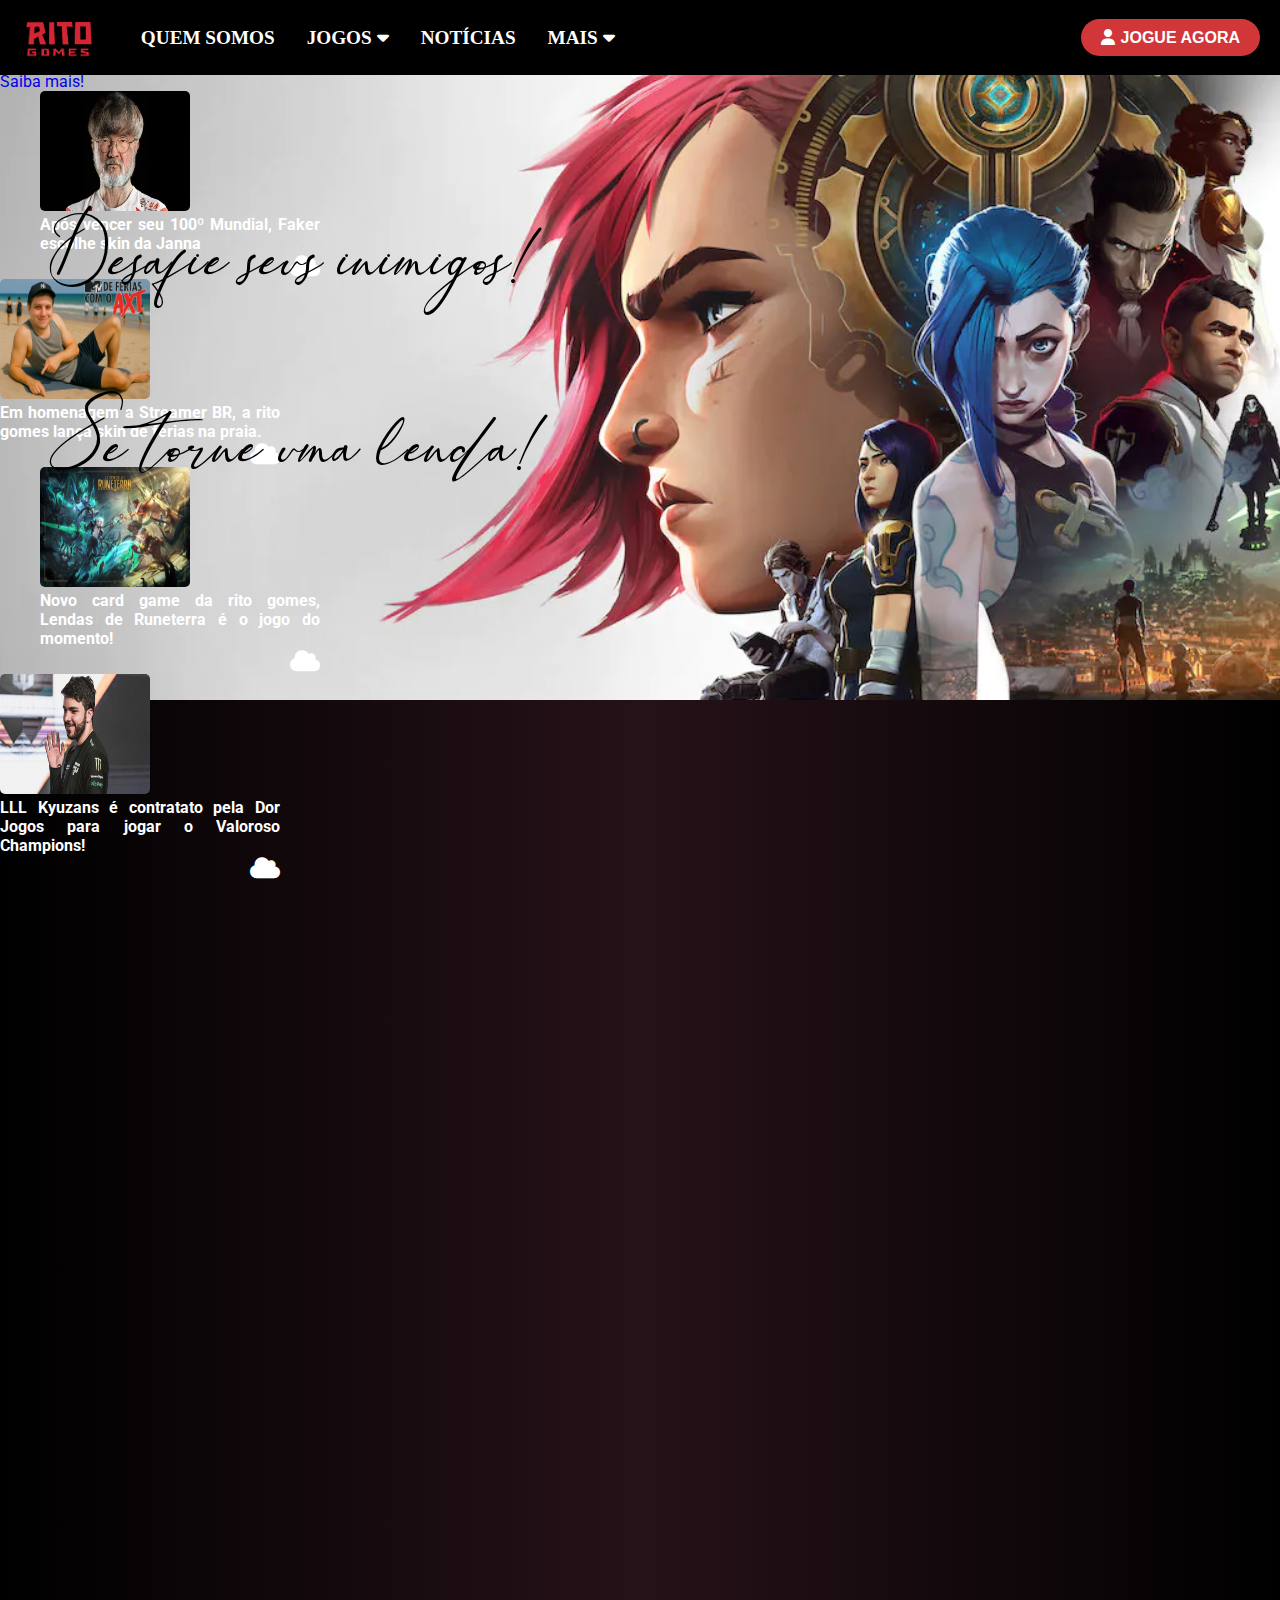
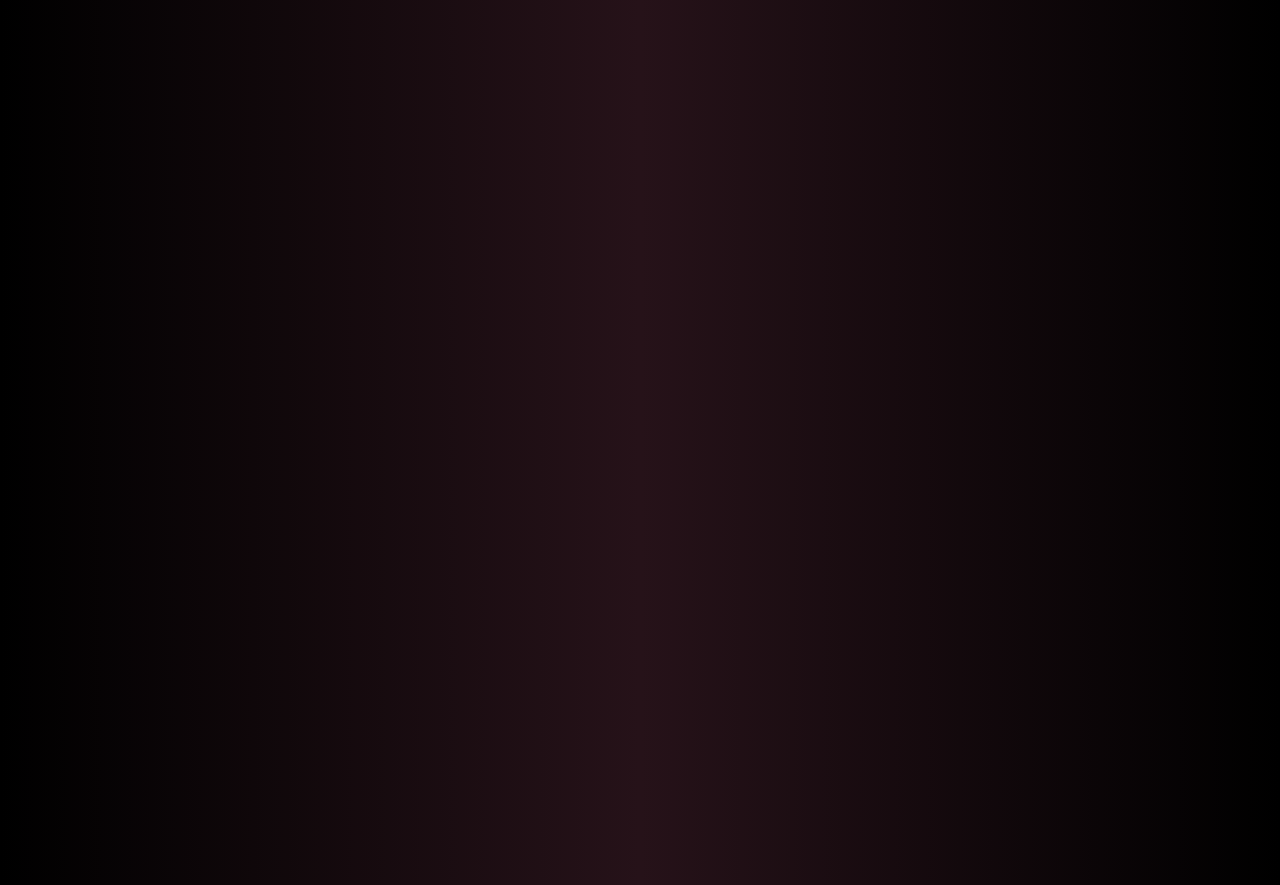
<file: index.html>
<!DOCTYPE html>
<html>
<head>
    <meta charset="UTF-8" />
    <title>Home | Rito Gomes</title>
    <link rel="stylesheet" href="../src/css/root.css">
    <link rel="stylesheet" href="../src/css/navbar.css">
    <link rel="stylesheet" href="../src/css/index.css">
</head>
<body>

    <!-- Banner do site -->
    <header class="principal-header">
        <!-- Logo imagem 90x72 -->
        <a href="../index.html">
            <img class="logo" src="/src/img/logo.png">
        </a>
        
        <!-- barra de navegação -->
        <nav>
            <ul>
                <li>
                    <a href="/jogos.html" class="nav-item">QUEM SOMOS</a>
                </li>
                <li>
                    <a href="/personagens.html" class="nav-item icon">JOGOS</a>
                    <div class="dropdown-content">
                        <ul>
                            <li>
                                <a href="#" class="nav-item">Liga das lendas</a>
                            </li>
                            <li>
                                <a href="#" class="nav-item">Valoroso</a>
                            </li>
                            <li>
                                <a href="#" class="nav-item">Taticas de luta de time</a>
                            </li>
                        </ul>
                    </div>
                </li>
                <li>
                    <a href="/noticias.html" class="nav-item">NOTÍCIAS</a>
                </li>
                <li>
                    <a href="/mais.html" class="nav-item icon">MAIS</a>
                    <div class="dropdown-content">
                        <ul>
                            <li>
                                <a href="#" class="nav-item">Torneios</a>
                            </li>
                            <li>
                                <a href="#" class="nav-item">Comunidade</a>
                            </li>
                            <li>
                                <a href="#" class="nav-item">Suporte</a>
                            </li>
                        </ul>
                    </div>
                </li>
            </ul>
        </nav>

        <a href="#" class="btn-login">JOGUE AGORA</a>
    </header>

    <section class="apresentacao">
        <!-- frase de efeito na frente da imagem -->
        <div class="frs-eft">
            <span>Desafie seus inimigos!<br>Se torne uma lenda!</span>
        </div>
        
        <img class="welcome-photo" src="../src/img/Arcano.webp">
    </section>

    <main>
        <header>
            <h2>NOTÍCIAS</h2>

            <a href="#">Saiba mais!</a>
        </header>
        

        <a href="#">
            <article class="primeira-article">
                <img src="src/img/Faker Idoso.webp">

                <div class="texto-noticias">
                    <p>
                        Após vencer seu 100º Mundial, Faker escolhe skin da Janna
                    </p>
                    <a></a>
                </div>
            </article>
        </a>
        

        <article class="segunda-article">
            <img src="src/img/Ferias_com_Axt.jpeg">
            
            <div class="texto-noticias">
                <p>
                    Em homenagem a Streamer BR, a rito gomes lança skin de ferias na praia.
                </p>
                <a></a>
            </div>
        </article>

        <article class="terceira-article">
            <img src="src/img/legendsOFruneterra.jpg">
            
            <div class="texto-noticias">
                <p>
                    Novo card game da rito gomes, Lendas de Runeterra é o jogo do momento!
                </p>
                <a></a>
            </div>
        </article>

        
        <article class="quarta-article">
            <img src="src/img/LLL Kyuzans.webp">
           
            <div class="texto-noticias">
                <p>
                    LLL Kyuzans é contratato pela Dor Jogos para jogar o Valoroso Champions!
                </p>
                <a></a>
            </div>
        </article>


    </main>

    <footer>
        
    </footer>

</body>
</html>
</file>
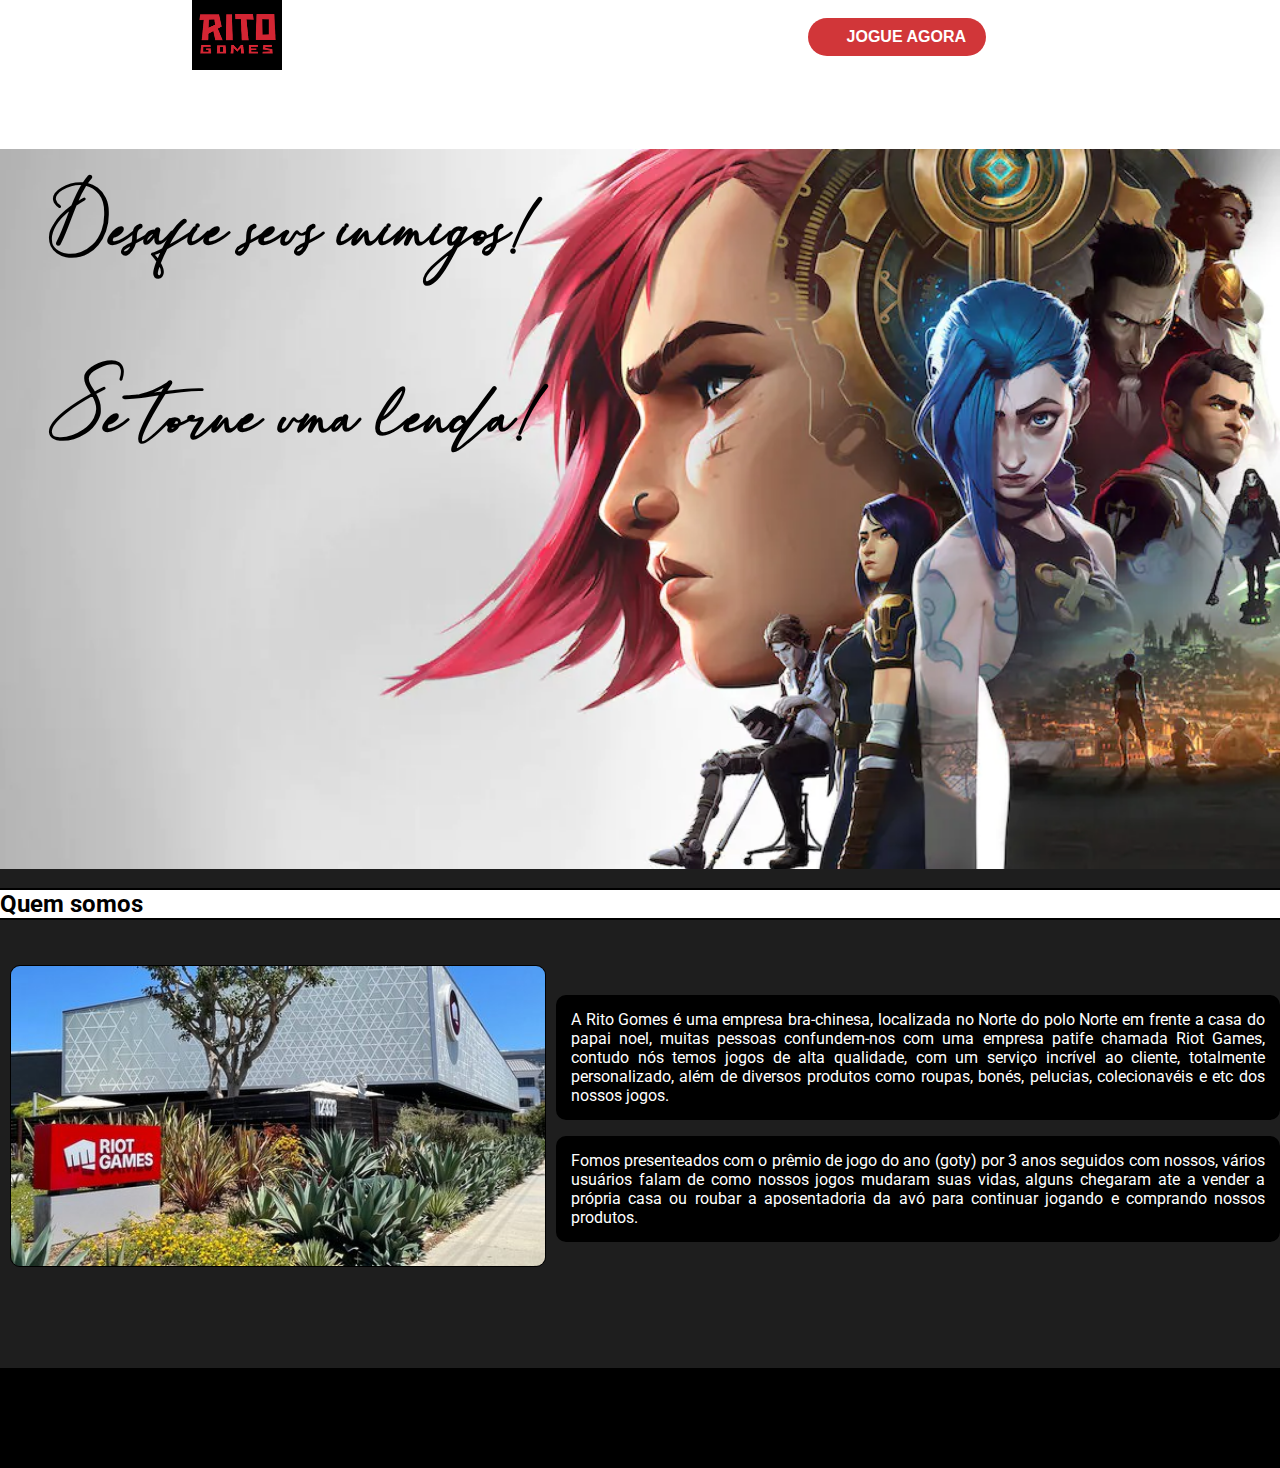
<file: versoes anteriores/index.html>
<!DOCTYPE html>
<html>
<head>
    <meta charset="UTF-8" />
    <title>Home | Rito Gomes</title>

    <!-- folhas de estilo -->
    <link rel="stylesheet" href="../src/css/navbar.css">

    <style>
        /* Import de fonte Roboto */
        @import url("https://fonts.googleapis.com/css2?family=Roboto:wght@300&display=swap");

        /* PALETA DE CORES BUSCADA
            CINZA CARVÃO: rgb(54, 69, 79);
            PRETO SUAVE: rgb(30, 30, 30);
            GRAFITE PROFUNDO: rgb(25, 35, 40);
        
        */

        :root {
            font-family: 'roboto', 'sans-serif';
        }

        @font-face {
            font-family: 'Signature';
            src: url('../src/fontes/beautiful-kisses/Beautiful\ Kisses.ttf') format('truetype');
        }

        body {
            display: flex;
            align-items: center;
            flex-direction: column;
            margin: 0;  
        }

        nav {
            z-index: 3;
        }

        /* Barra lateral - DESCONTINUADA 
            aside {
                align-self: flex-end;
                position:absolute;
                background-color: rgba(42, 16, 160, 0.8);
                border: 1px solid rgb(0, 0, 0);
                color: white;
                border-radius: 10px;
                padding: 15px;
                top: 150px;
                right: 50px;
                z-index: 0;
                width: 300px;
            }
            

            aside ul {
                padding: 25px 25px 0px 25px;
                display: flex;
                flex-direction: column;
                gap: 30px;
            }

            aside a {
                padding: 5px;
                color: white;
                text-decoration: none;
            }

            aside a:hover {
                color: gold;
                border-radius: 10px ;
                border: 1px solid black;
                background-color: blue;
            }
        */

        /* principal conteúdo do site */
        main img {
            margin: 75px 0px -5px 0px;
            width: 100%;
            height: auto;
        }

        /* sigla para frase de efeito que fica no inicio do site */
        .frs-eft {
            font-family: 'Signature';
            font-weight: bold;
            font-size: 40pt;
            z-index: 1;
            position: absolute;
            display: block;
            color: rgb(0, 0, 0); 
            top: 100px;
            left: 50px;
        }

        /* Resolver gap branco no meio da div e da imagem superior, 
           resolver paragrafo no centro
        */
        
        /* apresentação da empresa */
        /* container dos paragrafos de apresentação */
        .apresentation-content {
            background-color: rgb(30, 30, 30);
            display: flex;
            align-items: center;
            flex-direction: row;
            justify-content: space-between;
            height: 500px;

        }

        .apresentation-content h2 {
            align-self: flex-start;
            display: block;
            width: 100%;
            position: absolute;
            background-color: white;
            border-top: 2px solid black;
            border-bottom: 2px solid black;
        }

        .sede-imagem {
            height: 300px;
            width: auto;
            border: 1px solid black;
            border-radius: 10px;
            margin: 0px 10px 0px 10px;
        }

        /* paragrafo de apresentação */
        .apresentation-content p {
            border-radius: 10px;
            background-color: black;
            color: white;
            padding: 15px;
            text-align: justify;
            
        }

        /* animação crescendo */
        .apresentation-content p:hover {
            animation-name: aumentar_tamanho;
            animation-duration: 0.5s;
            animation-fill-mode: forwards;
        }

        @keyframes aumentar_tamanho {
            from {padding: 15px;}
            to {padding: 25px;}
        }

        /* rodape do site */
        footer {
            background-color: black;
            width: 100%;
            height: 100px;
        }
    </style>
</head>
<body>

    <!-- Barra de navegação do site -->
    <nav>
        <!-- Logo imagem 90x72 -->
        <a class="link-logo" href="../index.html">
            <img class="nav-logo" src="/src/img/logo.png">
        </a>
        
        <!-- barra de navegação -->
        <ul>
            <li>
                <a href="/jogos.html" class="nav-item">QUEM SOMOS</a>
            </li>
            <li>
                <a href="/personagens.html" class="nav-item icon">JOGOS</a>
                <div class="dropdown-content">
                    <ul>
                        <li>
                            <a href="#" class="nav-item">Liga das lendas</a>
                        </li>
                        <li>
                            <a href="#" class="nav-item">Valoroso</a>
                        </li>
                        <li>
                            <a href="#" class="nav-item">Táticas de time</a>
                        </li>
                    </ul>
                </div>
            </li>
            <li>
                <a href="/noticias.html" class="nav-item">UNIVERSO</a>
            </li>
            <li>
                <a href="/mais.html" class="nav-item icon">MAIS</a>
                <!-- sub-menu de mais informações -->
                <div class="dropdown-content">
                    <ul>
                        <li>
                            <a href="#" class="nav-item">Torneios</a>
                        </li>
                        <li>
                            <a href="#" class="nav-item">Comunidade</a>
                        </li>
                        <li>
                            <a href="#" class="nav-item">Suporte</a>
                        </li>
                    </ul>
                </div>
            </li>
        </ul>

        <a href="#" class="btn-login">JOGUE AGORA</a>
    </nav>

    <!--         RETIRADO POR QUESTÕES ESTETICAS
    <aside>
        <h2>Principais tópicos</h2>

        <ul>
            <li><a href="#apresentation-content">Quem somos</a></li>
            <li><a href="#">Jogos</a>
                <ul>
                    <li><a href="#">Liga das lendas</a></li>
                    <li><a href="#">Táticas de luta de time</a></li>
                    <li><a href="#">Valoroso</a></li>
                </ul>
            </li>
            <li><a href="#">Trabalhe com a gente</a></li>
            <li><a href="#">Suporte</a></li>
        </ul>
    </aside>
    -->

    <main>
        <!-- frase de efeito na frente da imagem -->
        <div class="frs-eft">
            <span>Desafie seus inimigos!<br>Se torne uma lenda!</span>
        </div>
        

        <img src="../src/img/Arcano.webp">

        <!-- div apresentando quem é a empresa e o que faz -->
        <div class="apresentation-content" id="apresentation-content">

            <h2>Quem somos</h2>

            <div>
                <img class="sede-imagem" src="/src/img/sede_rito.jpg">
            </div>

            <div>
                <p>
                    A Rito Gomes é uma empresa bra-chinesa, localizada no Norte do polo Norte em frente a casa do papai noel, muitas pessoas confundem-nos com uma empresa patife chamada Riot Games, contudo nós temos jogos de alta qualidade, com um serviço incrível ao cliente, totalmente personalizado, além de diversos produtos como roupas, bonés, pelucias, colecionavéis e etc dos nossos jogos. 
                </p>
                <p>
                    Fomos presenteados com o prêmio de jogo do ano (goty) por 3 anos seguidos com nossos, vários usuários falam de como nossos jogos mudaram suas vidas, alguns chegaram ate a vender a própria casa ou roubar a aposentadoria da avó para continuar jogando e comprando nossos produtos.
                </p>
            </div>
            
        </div>
    </main>

    <footer>
        <div class="">
            Site desenvolvido por Igor Sousa, trabalho apresentado ao curso de Bacharel em sistemas de informação do Instituto Federal de ciência e tecnologia da Bahia campus Feira de Santana como um dos pré-requisito para obtenção do título de Bacharel em Sistemas de Informação.
        </div>

        <div class="">

        </div>
    </footer>

</body>
</html>
</file>
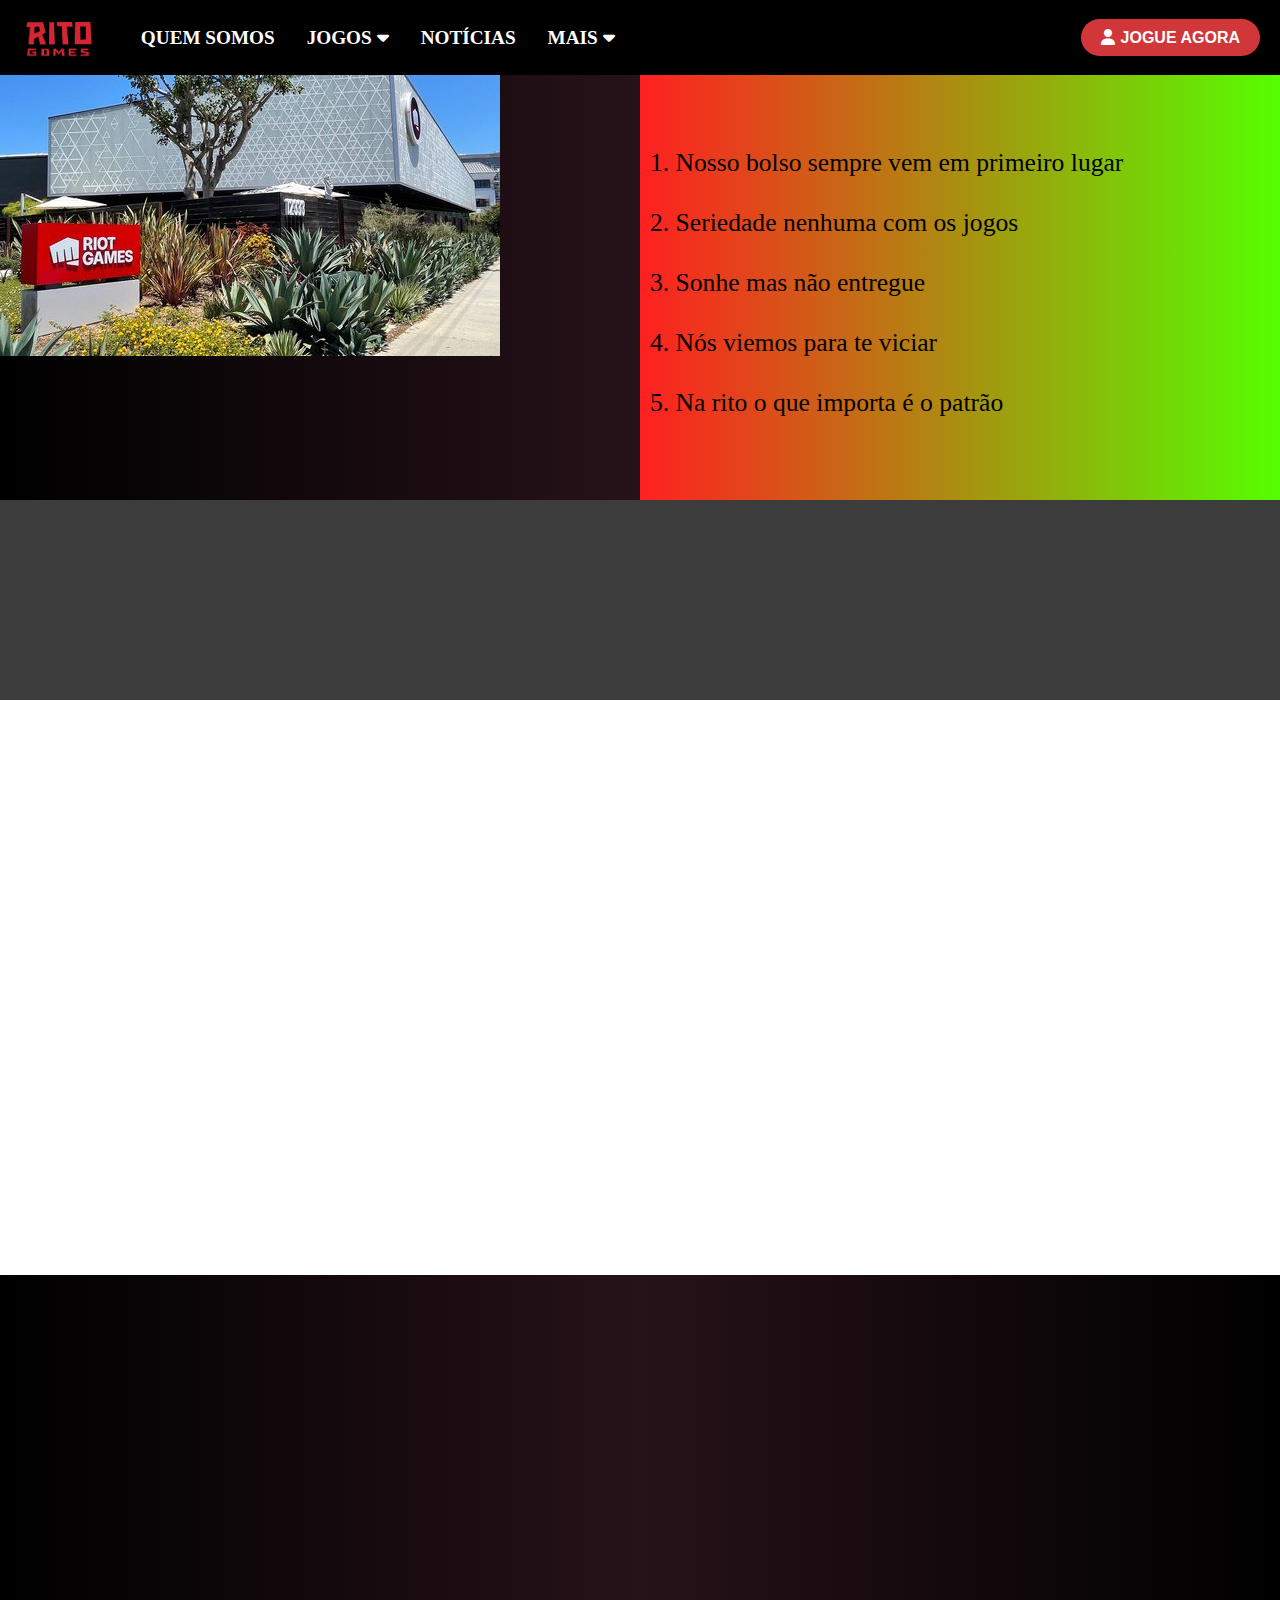
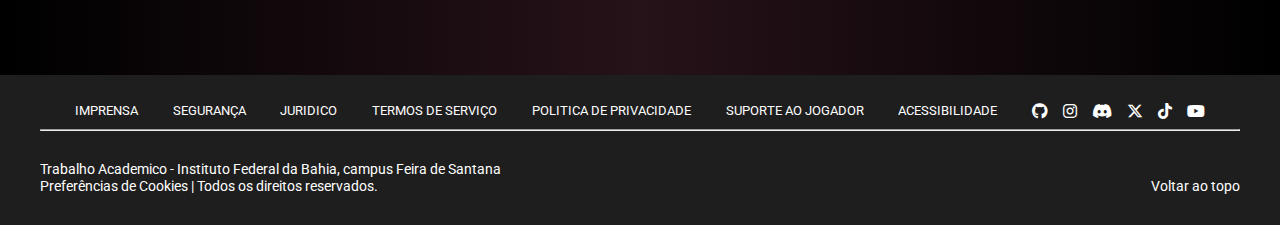
<file: pages/empresa.html>
<!DOCTYPE html>
<html>
<head>
    <meta charset="UTF-8" />
    <title>Quem somos | Rito Gomes</title>

    <link rel="stylesheet" href="../src/css/root.css">
    <link rel="stylesheet" href="../src/css/navbar.css">
    <link rel="stylesheet" href="../src/css/footer.css">

    <link rel="stylesheet" href="../src/css/empresa.css">
</head>
<body>

    <!-- Banner do site -->
    <header class="principal-header">
        <!-- Logo imagem 90x72 -->
        <a href="../index.html">
            <img class="logo" src="/src/img/logo.png">
        </a>
        
        <!-- barra de navegação -->
        <nav>
            <ul>
                <li>
                    <a href="pages/empresa.html" class="nav-item">QUEM SOMOS</a>
                </li>
                <li>
                    <a href="/personagens.html" class="nav-item icon">JOGOS</a>
                    <div class="dropdown-content">
                        <ul>
                            <li>
                                <a href="#" class="nav-item">Liga das lendas</a>
                            </li>
                            <li>
                                <a href="#" class="nav-item">Valoroso</a>
                            </li>
                            <li>
                                <a href="#" class="nav-item">Taticas de luta de time</a>
                            </li>
                        </ul>
                    </div>
                </li>
                <li>
                    <a href="/noticias.html" class="nav-item">NOTÍCIAS</a>
                </li>
                <li>
                    <a href="/mais.html" class="nav-item icon">MAIS</a>
                    <div class="dropdown-content">
                        <ul>
                            <li>
                                <a href="#" class="nav-item">Torneios</a>
                            </li>
                            <li>
                                <a href="#" class="nav-item">Comunidade</a>
                            </li>
                            <li>
                                <a href="#" class="nav-item">Suporte</a>
                            </li>
                        </ul>
                    </div>
                </li>
            </ul>
        </nav>

        <a href="#" class="btn-login">JOGUE AGORA</a>
    </header>

    <section class="nossos-valores">

        <div class="container-imagem">
            <img src="../src/img/sede_rito.jpg">
        </div>

        <p>
            1. Nosso bolso sempre vem em primeiro lugar
            <br>
            <br>
            2. Seriedade nenhuma com os jogos
            <br>
            <br>
            3. Sonhe mas não entregue
            <br>
            <br>
            4. Nós viemos para te viciar
            <br>
            <br>
            5. Na rito o que importa é o patrão
        </p>

        <div class="detalhes-valores">

        </div>

    </section>

    <section class="quem-somos">

    </section>



    <footer>
        <ul>
            <li>
                <a href="#">IMPRENSA</a>
            </li>
            <li>
                <a href="#">SEGURANÇA</a>
            </li>
            <li>
                <a href="#">JURIDICO</a>
            </li>
            <li>
                <a href="#">TERMOS DE SERVIÇO</a>
            </li>
            <li>
                <a href="#">POLITICA DE PRIVACIDADE</a>
            </li>
            <li>
                <a href="#">SUPORTE AO JOGADOR</a>
            </li>
            <li>
                <a href="#">ACESSIBILIDADE</a>
            </li>

            <div class="redes">
                <a href="#" class="redes git"></a>
                <a href="#" class="redes insta"></a>
                <a href="#" class="redes discord"></a>
                <a href="#" class="redes twitter"></a>
                <a href="#" class="redes tiktok"></a>
                <a href="#" class="redes youtube"></a>
            </div>
        </ul>

        <hr>

        <div class="fundo">
            <p>
                Trabalho Academico - Instituto Federal da Bahia, campus Feira de Santana <br>
                Preferências de Cookies | Todos os direitos reservados. 
            </p>

            <a href="#">Voltar ao topo</a>
        </div>
        
    </footer>
    
</body>
</html>
</file>
<file: src/css/root.css>
/* Import de fonte Roboto */
@import url("https://fonts.googleapis.com/css2?family=Roboto:wght@300&display=swap");

* {
    box-sizing: border-box;
    font-size: 12pt;
    padding: 0;
    margin: 0;
}

:root {
    font-family: 'roboto', 'sans-serif';
}

/* fonte dos icones utilizados na navbar */
@font-face {
    font-family: 'Icons';
    font-style: normal;
    src: url('../fontawesome/webfonts/fa-solid-900.woff2') format('woff');
}

@font-face {
    font-family: 'Brands';
    font-style: normal;
    src: url('../fontawesome/webfonts/fa-brands-400.woff2') format('woff');
}

body {
    display: grid; /* Transforma o body em um plano bidimensional, melhor para se trabalhar */
    background-color:  rgb(30, 30, 30); /* COR PRETO SUAVE */
    background: linear-gradient(90deg, rgb(0, 0, 0), #261219, rgb(0, 0, 0));
}

a {
    text-decoration: none;
}
</file>
<file: src/css/navbar.css>
/* Barra de navegação base utilizado no site, é necessário adicionar ele no GRID do body 
 * utiliza o grid-column total da página e 75px de grid-row
*/

.principal-header {
    grid-column: 1/5;
    grid-row: 1;
    display: flex;
    flex-direction: row;
    justify-content: space-between;
    background-color: black;
    position: fixed;
    z-index: 3;
    width: 100%;
    height: 100%;
    max-height: 75px;
}

.logo {
    display: inline-block;
    margin: 10px auto auto 20px;
    height: 80%;
    max-height: 100%;
    width: auto;
}

/* Botoes ao meio */
nav {
    display: flex;
    flex-direction: row;
    align-items: center;
    width: 70%;
}

nav ul{
    list-style-type: none;
    display: flex;
    gap: 2rem;
}

nav li a {
    text-decoration: none;
    color: white;
}

nav li a:hover{
    color: #d13639;
}

.nav-item {
    font-family: serif; 
    font-weight: bold;
    font-size: 1.2rem;
}

/* posicionando o icone "depois" da class icon */
.icon::after {
    font-family: 'Icons';
    content: "\f0d7"; /* seta para baixo */
    margin-left: 5px;
}

/* Botão do "Jogue agora" na direita */
.btn-login {
    height: 50%;
    align-self: center;
    font-family: Arial;
    color: white;
    font-weight: bold;
    padding: 10px 20px 10px 20px;
    background-color: #d13639;
    border-radius: 5px;
    text-decoration: none;
    margin-right: 20px;
    border-radius: 30px;
}

/* Icone positionado antes do botão */
.btn-login::before {
    font-family: 'Icons';
    content: "\f007"; /* Icone de usuario */
    margin-right: 6px;
}

.btn-login:hover {
    color: black;
}

/* Dropdown box - Caixa que aparece no hover do botão "Mais" */
.dropdown-content {
    position: absolute;
    display: none;
    border-radius: 5px;
    max-width: 200px;
}

.dropdown-content ul {
    flex-direction: column;
    padding: 10px;
    width: 100%;
    gap: 15px;
    border-top: 4px solid #d13639;
    background-color: #1d1d1d;
}

.dropdown-content ul li a {
    font-size: 1rem;
    
}

nav ul li:hover .dropdown-content {
    display: block;
    padding-top: 22px;
}
</file>
<file: src/css/index.css>
body {
    grid-template-columns: repeat(4, 1fr); /* 4 colunas de tamanho igual */
    grid-template-rows: 75px 625px 485px 700px 450px 150px; /* 6 linhas de tamanhos diferentes */
}

/* Secao de apresentacao do site */
    .apresentacao {
        grid-column: 1/5;
        grid-row: 2;
        overflow: hidden;
    }

    .welcome-photo {
        width: 100%;
        max-width: 1350px;
        height: auto;
    }

    @font-face {
        font-family: 'Signature';
        src: url('../fontes/beautiful-kisses/Beautiful\ Kisses.ttf') format('truetype');
    }

    /* Frase de efeito da apresentacao */
    .frs-eft span {
        font-family: 'Signature';
        font-size: 40pt;
        position: absolute;
        display: block;
        color: rgb(0, 0, 0); 
        top: 130px;
        left: 50px;
    }

/* Secao principal do site: Noticias, Jogos,  */
    .noticias {
        /* Posicionamento no GRID do body*/
        grid-column: 1/5;
        grid-row: 3;

        /* Criando um GRID próprio */
        display: grid;
        grid-template-columns: repeat(2, 1fr);
        grid-template-rows: 125px 180px 180px;
        
    }

    .noticias header {
        /* Posicionamento no GRID do body*/
        grid-row: 1;
        grid-column: 1/3;

        /* Transformando em flexbox */
        display: flex;
        flex-direction: row;

        
        margin: 10px 60px 10px 10px;
    }

    header h2 {
        font-size: 3rem;
        font-weight: bold;
        color: white;
       
        margin: 15px 0px 0px 20px;
    }

    .noticias header a {
        align-self: flex-end;
        margin: auto 0px auto auto;
        background-color: rgba(60, 60, 60, 0.4); /* COR PRETO SUAVE */
        padding: 8px 12px 8px 12px;
        border-radius: 15px;
        font-weight: bold;
        color: white;
    }

    .noticias article {
        display: flex;
        flex-direction: row;
        gap: 10px;
        border-radius: 10px;
        padding: 10px;
        margin: 5px;
        height: 150px;
        background-color: rgba(60, 60, 60, 0.4); /* COR PRETO SUAVE */
    }
    
    .primeira-article {
        grid-row: 2;
        grid-column: 1;
        margin-left: 40px;
    }

    .segunda-article {
        grid-row: 2;
        grid-column: 2;
        margin-right: 40px;
    }

    .terceira-article {
        grid-row: 3;
        grid-column: 1;
        margin-left: 40px;
    }

    .quarta-article {
        grid-row: 3;
        grid-column: 2;
        margin-right: 40px;
    }

    article img {
        height: 120px;
        width: 150px;
        border-radius: 5px;
    }

    .texto-noticias {
        display: flex;
        flex-direction: column;
        

    }

    .texto-noticias p {
        font-weight: bold;
        text-align: justify;
        color: white;
        
    }

    .texto-noticias::after {
        font-family: 'Icons';
        content: "\f0c2";
        font-size: 1.5rem;
        align-self: flex-end;
        margin-top: auto;
        color: white;
    }

    @keyframes article_animation {
        
    }

    .nossos-jogos {
        /* Posicionamento no GRID do body*/
        grid-column: 1/5;
        grid-row: 4;

        /* Criando um GRID próprio */
        display: grid;
        grid-template-columns: repeat(6, 1fr);
        gap: 20px;
        grid-template-rows: 125px 300px 275px;
        
    }

    .nossos-jogos header {
        /* Posicionamento no GRID do body*/
        grid-column: 1/7;
        grid-row: 1;
    }

    .nossos-jogos .LOL {
        grid-column: 2/4;
        grid-row: 2;
    }

    .nossos-jogos .valoroso {
        grid-column: 4/6;
        grid-row: 2;
    }

    .nossos-jogos .TFT {
        grid-column: 3/5;
        grid-row: 3;
    }

    .nossos-jogos img {
        width: 100%;
        height: auto;
    }

    .trabalhe-conosco {
        /* Posicionamento no GRID do body*/
        grid-column: 1/5;
        grid-row: 5;

        display: flex;
        flex-direction: row;
        background: linear-gradient(100deg, rgb(54, 69, 79), rgb(25, 35, 40));
    }

    .texto-trabalhe-conosco {
        display: flex;
        flex-direction: column;
        margin: 20px;
        width: 40%;
        text-align: justify;
        color: white;
    }

    .texto-trabalhe-conosco h2 {
        font-size: 2.5rem;
    }

    .trabalhe-conosco img {
        height: 70%;
        width: auto;
        margin: auto;
        border: 1px solid white;
        transform: rotate(8deg);
    }

    .trabalhe-conosco p {
        margin-top: 80px;
        margin-bottom: 5px;
    }

    .texto-trabalhe-conosco button {
        width: 45%;
        height: 15%;
        font-size: 2rem;
        border-radius: 10px;
        margin: 0px auto auto auto;
    }

    footer {
        /* Posicionamento no GRID do body*/
        grid-column: 1/5;
        grid-row: 6;
    }
</file>
<file: src/css/footer.css>
/* Footer base utilizado nos sites, é necessário adicionar ele no GRID do body 
 * utiliza o grid-column total da página e 150px de grid-row
*/

footer {
    padding: 25px 40px 10px 40px;
    background-color: rgb(30, 30, 30);

    display: flex;
    flex-direction: column;
}

footer ul {
    display: flex;
    flex-direction: row;
    justify-content: space-evenly;
    list-style-type: none;
}

footer ul li a {
    font-size: 0.8rem;
    color: white;
}

.redes {
    font-family: 'Brands';
    font-size: 1rem;
    color: white;
    display: flex;
    gap: 15px;
}

.git::after {
    content: '\f09b';
}

.insta::after {
    content: '\f16d';
}

.discord::after {
    content: '\f392';
}

.twitter::after {
    content: '\e61b';
}

.tiktok::after {
    content: '\e07b';
}

.youtube::after {
    content: '\f167';
}

footer hr {
    margin-top: 10px;
}

.fundo {
    display: flex;
    justify-content: space-between;
    margin: auto 0px 20px 0px;
}

footer p {
    margin-top: auto;
    font-size: 0.9rem;
    color: white;
}

footer a {
    font-size: 0.9rem;
    color: white;
    align-self: flex-end;
}
</file>
<file: src/css/empresa.css>
body {
    grid-template-columns: repeat(4, 1fr); /* 4 colunas de tamanho igual */
    grid-template-rows: 75px 625px 575px 400px 150px; /* 6 linhas de tamanhos diferentes */
}

footer {
    /* Posicionamento no GRID do body*/
    grid-column: 1/5;
    grid-row: 5;
}

.nossos-valores {
    /* Posicionamento no GRID do body*/
    grid-column: 1/5;
    grid-row: 2;

    display: grid;
    grid-template-columns: repeat(2, 1fr);
    grid-template-rows: 425px 200px;

    overflow: hidden;

}

.container-imagem {
    /* Posicionamento no GRID do container "nossos valores" */
    grid-column: 1;
    grid-row: 1;

    overflow: hidden;
}

.container-imagem img {
    max-width: 625px;
    width: auto;
}

.nossos-valores p {
    /* Posicionamento no GRID do container "nossos valores" */
    grid-column: 2;
    grid-row: 1;

    font-family: 'Teste';

    display: flex;
    flex-direction: column;
    justify-content: space-evenly;

    background-color: white;
    background: linear-gradient(90deg, #ff2020, rgb(85, 255, 0));
    color: black;
    font-size: 1.6rem;
    padding: 0px 10px 10px 10px;
}

.detalhes-valores {
    /* Posicionamento no GRID do container "nossos valores" */
    grid-column: 1/3;
    grid-row: 2;

    background-color: rgba(60, 60, 60, 1);
}

.quem-somos {
    /* Posicionamento no GRID do body*/
    grid-column: 1/5;
    grid-row: 3;

    background-color: white;
}
</file>
